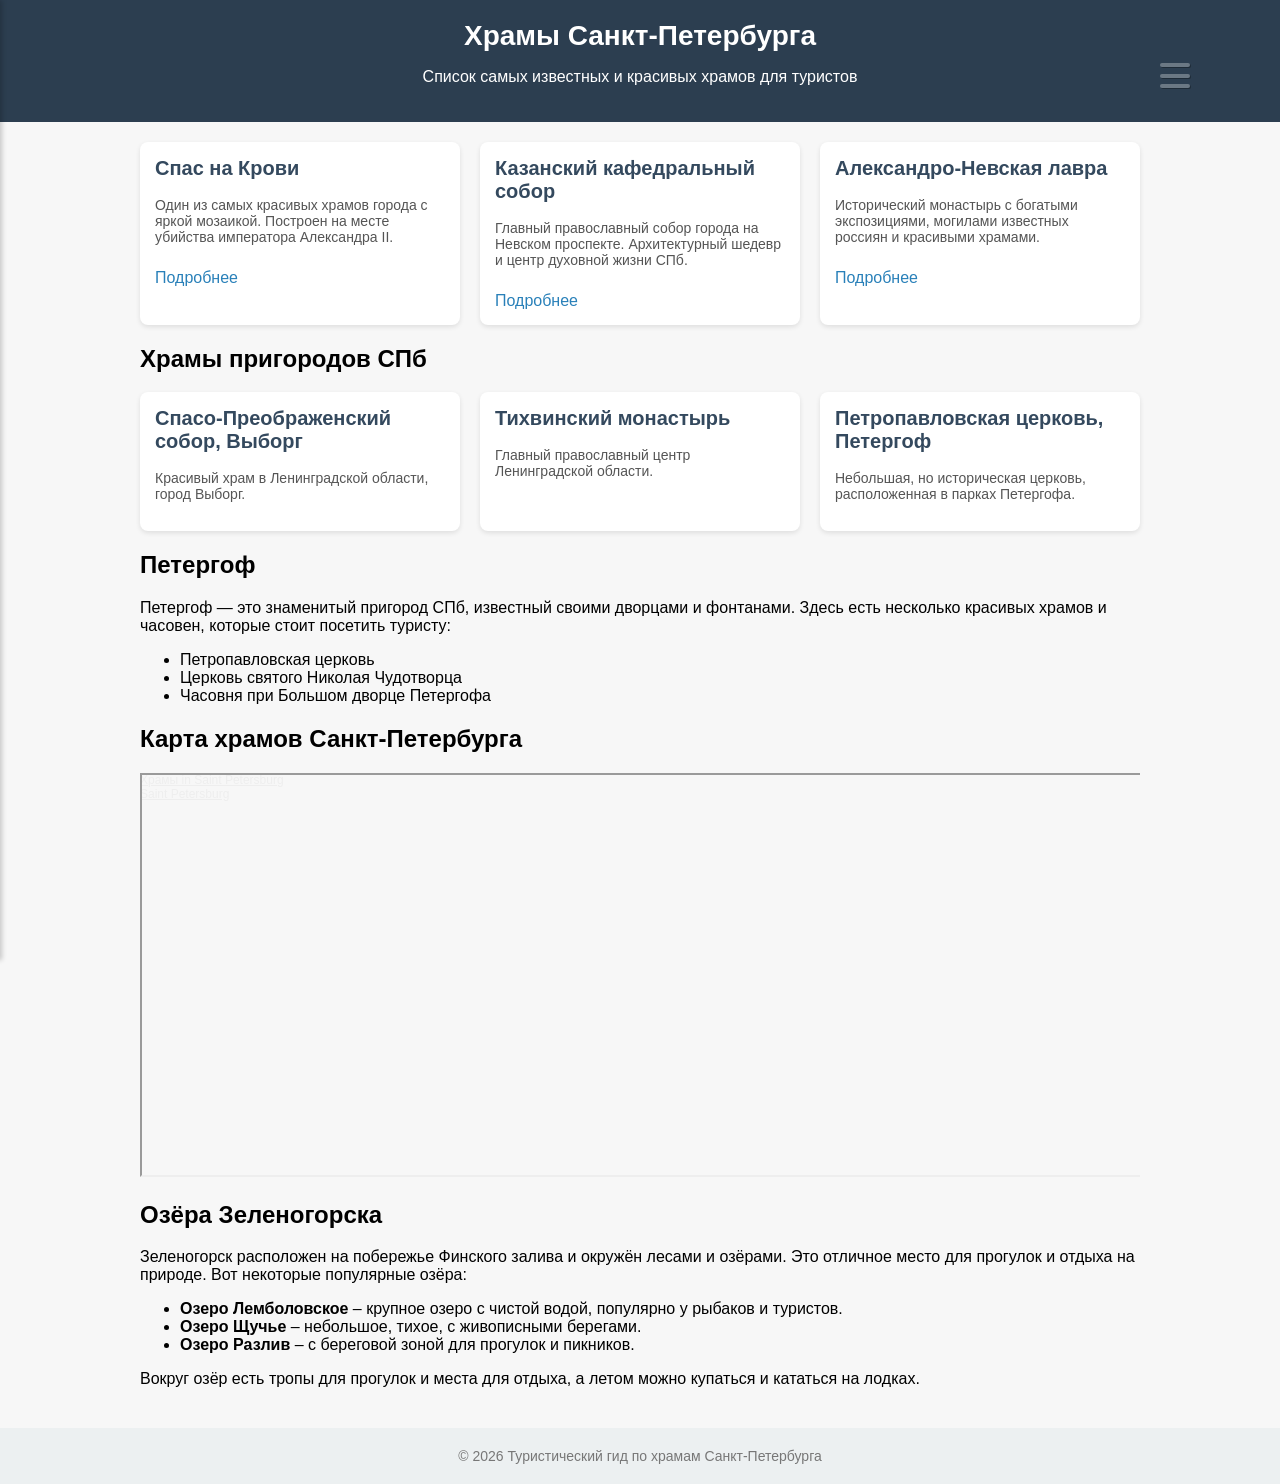
<file: index.html>
<!DOCTYPE html>
<html lang="ru">
<head>
  <meta charset="UTF-8">
  <meta name="viewport" content="width=device-width, initial-scale=1.0">
  <title>Храмы Санкт-Петербурга – Туристическая страница</title>
  <meta name="description" content="Путеводитель по православным храмам Санкт-Петербурга и Ленинградской области. Список храмов, карты, информация о Петергофе и озёрах Зеленогорска для туристов.">

  <!-- Структурированные данные для главной страницы -->
<script type="application/ld+json">
{
  "@context": "https://schema.org",
  "@type": "WebSite",
  "name": "Храмы СПб и Ленобласти",
  "url": "https://temples.fonolog.ru/",
  "description": "Путеводитель по православным храмам Санкт-Петербурга и Ленинградской области с картой и туристической информацией."
}
</script>

<!-- Пример структурированных данных для одного храма -->
<script type="application/ld+json">
{
  "@context": "https://schema.org",
  "@type": "Place",
  "name": "Спас на Крови",
  "address": {
    "@type": "PostalAddress",
    "streetAddress": "наб. канала Грибоедова, д.2Б",
    "addressLocality": "Санкт-Петербург",
    "postalCode": "191186",
    "addressCountry": "RU"
  },
  "geo": {
    "@type": "GeoCoordinates",
    "latitude": 59.9400,
    "longitude": 30.3289
  },
  "telephone": "+7 812 315-10-81",
  "url": "https://globus.aquaviva.ru/places/?search=Спас+на+Крови",
  "description": "Один из самых известных храмов СПб с яркой мозаикой и историей."
}
</script>
  <link rel="stylesheet" href="public/css/menu.css">
  <link rel="stylesheet" href="public/css/index.css">
  <link rel="shortcut icon" href="favicon.png" type="image/x-icon">
</head>
<body>
  <header>
    <h1>Храмы Санкт-Петербурга</h1>
    <p>Список самых известных и красивых храмов для туристов</p>
  </header>

  <main>
    <div class="temple-list">
      <div class="temple">
        <h2>Спас на Крови</h2>
        <p>Один из самых красивых храмов города с яркой мозаикой. Построен на месте убийства императора Александра II.</p>
        <a href="https://globus.aquaviva.ru/places/?search=Спас+на+Крови" target="_blank">Подробнее</a>
      </div>
      <div class="temple">
        <h2>Казанский кафедральный собор</h2>
        <p>Главный православный собор города на Невском проспекте. Архитектурный шедевр и центр духовной жизни СПб.</p>
        <a href="https://globus.aquaviva.ru/places/?search=Казанский+собор" target="_blank">Подробнее</a>
      </div>
      <div class="temple">
        <h2>Александро-Невская лавра</h2>
        <p>Исторический монастырь с богатыми экспозициями, могилами известных россиян и красивыми храмами.</p>
        <a href="https://globus.aquaviva.ru/places/?search=Александро-Невская+лавра" target="_blank">Подробнее</a>
      </div>
        
      <!-- Добавляй сюда новые храмы -->
    </div>

<h2>Храмы пригородов СПб</h2>
<div class="temple-list">
  <div class="temple">
    <h2>Спасо-Преображенский собор, Выборг</h2>
    <p>Красивый храм в Ленинградской области, город Выборг.</p>
  </div>
  <div class="temple">
    <h2>Тихвинский монастырь</h2>
    <p>Главный православный центр Ленинградской области.</p>
  </div>
  <div class="temple">
    <h2>Петропавловская церковь, Петергоф</h2>
    <p>Небольшая, но историческая церковь, расположенная в парках Петергофа.</p>
  </div>
</div>

<h2>Петергоф</h2>
<p>Петергоф — это знаменитый пригород СПб, известный своими дворцами и фонтанами. Здесь есть несколько красивых храмов и часовен, которые стоит посетить туристу:</p>
<ul>
  <li>Петропавловская церковь</li>
  <li>Церковь святого Николая Чудотворца</li>
  <li>Часовня при Большом дворце Петергофа</li>
</ul>
    <!-- <h2>Карта храмов СПб</h2> -->
    <h2 id="map">Карта храмов Санкт-Петербурга</h2>
<div style="width: 100%; height: 100%;">
 <div style="position:relative;overflow:hidden;"><a href="https://yandex.com/maps/2/saint-petersburg/search/%D0%A5%D1%80%D0%B0%D0%BC%D1%8B/?utm_medium=mapframe&utm_source=maps" style="color:#eee;font-size:12px;position:absolute;top:0px;">Храмы in Saint Petersburg</a><a href="https://yandex.com/maps/2/saint-petersburg/?utm_medium=mapframe&utm_source=maps" style="color:#eee;font-size:12px;position:absolute;top:14px;">Saint Petersburg</a><iframe src="https://yandex.com/map-widget/v1/?ll=30.300476%2C59.958088&mode=search&sll=30.300476%2C59.958088&sspn=0.416776%2C0.151301&text=%D0%A5%D1%80%D0%B0%D0%BC%D1%8B&z=11.6" width="100%" height="400" frameborder="1" allowfullscreen="true" style="position:relative;"></iframe></div>
</div>
<h2>Озёра Зеленогорска</h2>
<p>Зеленогорск расположен на побережье Финского залива и окружён лесами и озёрами. Это отличное место для прогулок и отдыха на природе. Вот некоторые популярные озёра:</p>

<ul>
  <li><strong>Озеро Лемболовское</strong> – крупное озеро с чистой водой, популярно у рыбаков и туристов.</li>
  <li><strong>Озеро Щучье</strong> – небольшое, тихое, с живописными берегами.</li>
  <li><strong>Озеро Разлив</strong> – с береговой зоной для прогулок и пикников.</li>
</ul>

<p>Вокруг озёр есть тропы для прогулок и места для отдыха, а летом можно купаться и кататься на лодках.</p>
  </main>

  <footer>
    © <span id="year"></span> Туристический гид по храмам Санкт-Петербурга
  </footer>
  <script defer src="public/js/main.js"></script>
</body>
</html>
</file>
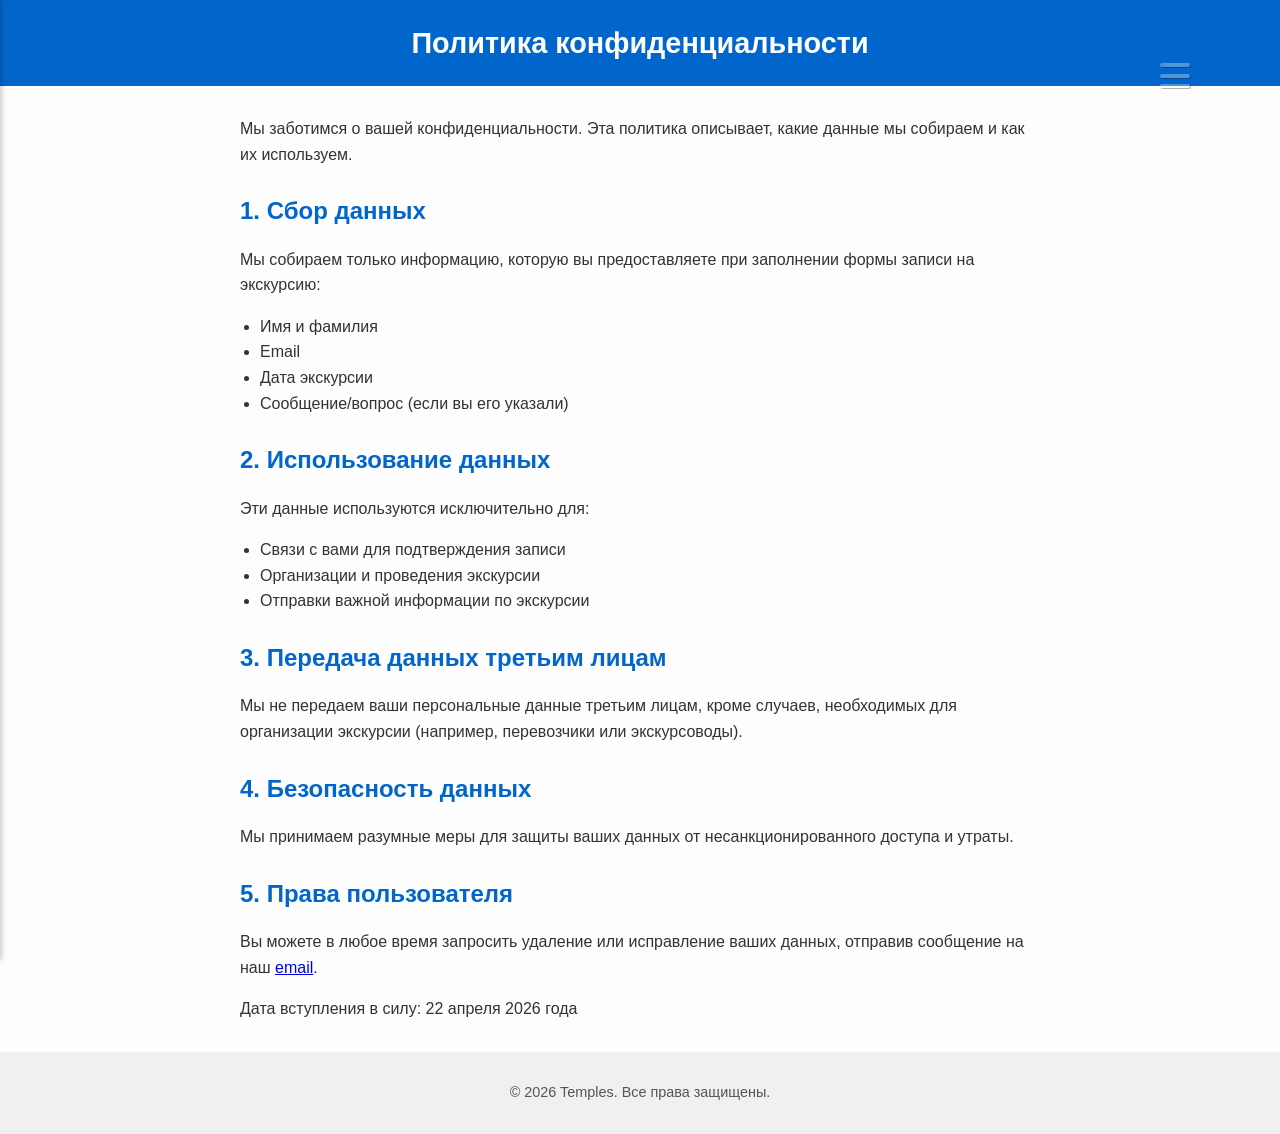
<file: privacy/index.html>
<!DOCTYPE html>
<html lang="ru">
<head>
  <meta charset="UTF-8">
  <meta name="viewport" content="width=device-width, initial-scale=1.0">
  <title>Политика конфиденциальности | Temples</title>
  <link rel="stylesheet" href="../public/css/privacy.css">
  <link rel="stylesheet" href="../public/css/menu.css">
</head>
<body>
  <header>
    <h1>Политика конфиденциальности</h1>
    
  </header>

  <main>
    <p>Мы заботимся о вашей конфиденциальности. Эта политика описывает, какие данные мы собираем и как их используем.</p>

    <h2>1. Сбор данных</h2>
    <p>Мы собираем только информацию, которую вы предоставляете при заполнении формы записи на экскурсию:</p>
    <ul>
      <li>Имя и фамилия</li>
      <li>Email</li>
      <li>Дата экскурсии</li>
      <li>Сообщение/вопрос (если вы его указали)</li>
    </ul>

    <h2>2. Использование данных</h2>
    <p>Эти данные используются исключительно для:</p>
    <ul>
      <li>Связи с вами для подтверждения записи</li>
      <li>Организации и проведения экскурсии</li>
      <li>Отправки важной информации по экскурсии</li>
    </ul>

    <h2>3. Передача данных третьим лицам</h2>
    <p>Мы не передаем ваши персональные данные третьим лицам, кроме случаев, необходимых для организации экскурсии (например, перевозчики или экскурсоводы).</p>

    <h2>4. Безопасность данных</h2>
    <p>Мы принимаем разумные меры для защиты ваших данных от несанкционированного доступа и утраты.</p>

    <h2>5. Права пользователя</h2>
    <p>Вы можете в любое время запросить удаление или исправление ваших данных, отправив сообщение на наш <a href="mailto:info@temples.fonolog.ru">email</a>.</p>

    <p>Дата вступления в силу: 22 апреля 2026 года</p>
  </main>

  <footer>
    <p>&copy; <span id="year"></span> Temples. Все права защищены.</p>
  </footer>
</body>
<script defer src="../public/js/main.js"></script>
</html>
</file>
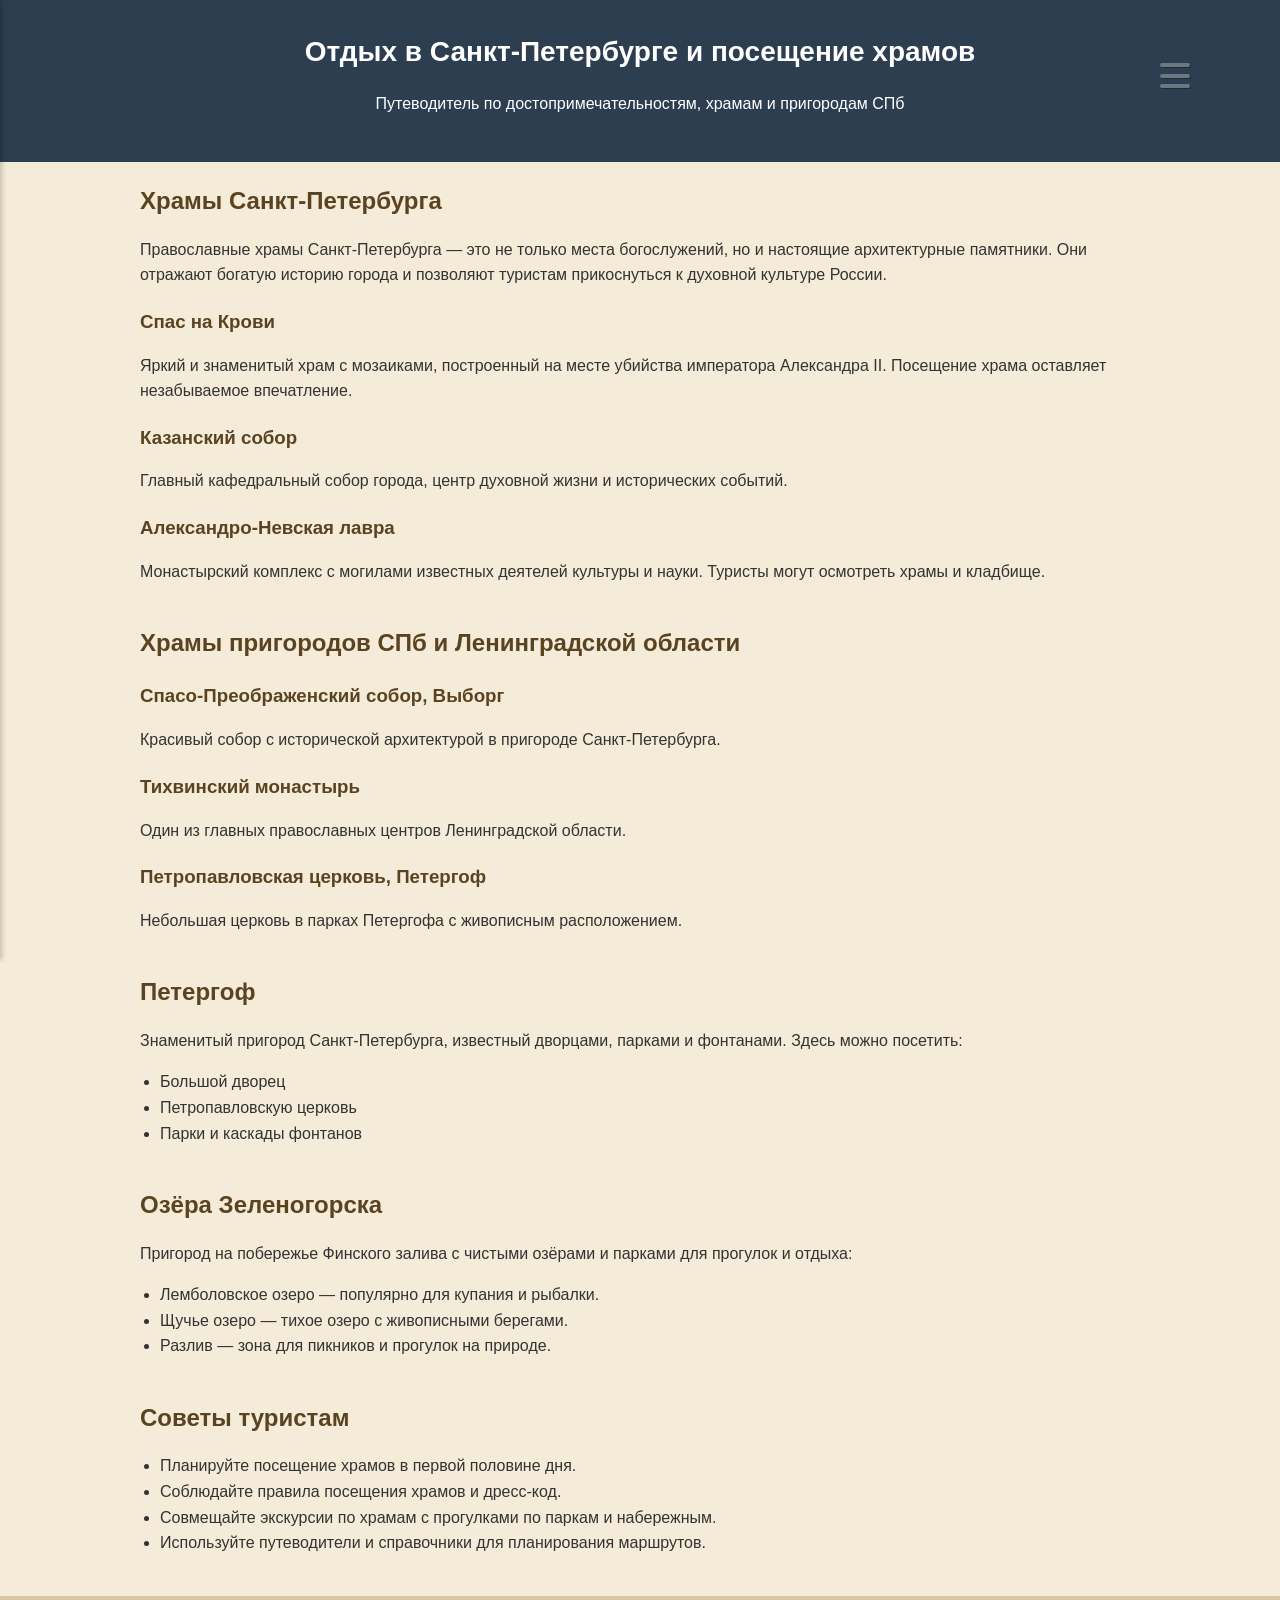
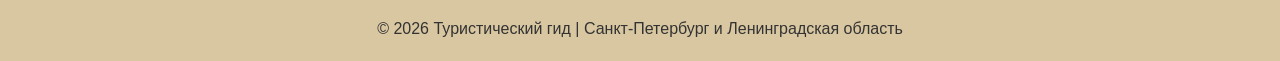
<file: article.html>
<!DOCTYPE html>
<html lang="ru">
<head>
<meta charset="UTF-8">
<meta name="viewport" content="width=device-width, initial-scale=1.0">
<title>Отдых в Санкт-Петербурге и посещение храмов</title>
<meta name="description" content="Туристическая статья о Санкт-Петербурге: отдых, достопримечательности, прогулки, православные храмы и экскурсии по пригородам.">
<style>
body {
  font-family: Arial, sans-serif;
  line-height: 1.6;
  margin: 0;
  padding: 0;
  background-color: #f4ecd8; /* песочный фон */
  color: #333;
}
header {
  background-color: #2c3e50;
  color: #2c3e50;
  text-align: center;
  padding: 30px 15px;
}
header h1 {
  margin: 0;
  font-size: 28px;
  color:white;
}
header > p{
    color:white;
}
main {
  max-width: 1000px;
  margin: 20px auto;
  padding: 0 15px;
}
section {
  margin-bottom: 40px;
}
h2 {
  color: #5a4321;
  margin-bottom: 15px;
}
h3 {
  color: #5a4321;
  margin-bottom: 10px;
}
ul {
  padding-left: 20px;
}
footer {
  text-align: center;
  padding: 20px;
  background-color: #d9c7a1;
  color: #333;
}
</style>
<link rel="stylesheet" href="public/css/menu.css">
<link rel="shortcut icon" href="favicon.png" type="image/x-icon">
</head>
<body>

<header>
<h1>Отдых в Санкт-Петербурге и посещение храмов</h1>
<p>Путеводитель по достопримечательностям, храмам и пригородам СПб</p>
</header>

<main>

<section>
<h2>Храмы Санкт-Петербурга</h2>
<p>Православные храмы Санкт-Петербурга — это не только места богослужений, но и настоящие архитектурные памятники. Они отражают богатую историю города и позволяют туристам прикоснуться к духовной культуре России.</p>
<h3>Спас на Крови</h3>
<p>Яркий и знаменитый храм с мозаиками, построенный на месте убийства императора Александра II. Посещение храма оставляет незабываемое впечатление.</p>
<h3>Казанский собор</h3>
<p>Главный кафедральный собор города, центр духовной жизни и исторических событий.</p>
<h3>Александро-Невская лавра</h3>
<p>Монастырский комплекс с могилами известных деятелей культуры и науки. Туристы могут осмотреть храмы и кладбище.</p>
</section>

<section>
<h2>Храмы пригородов СПб и Ленинградской области</h2>
<h3>Спасо-Преображенский собор, Выборг</h3>
<p>Красивый собор с исторической архитектурой в пригороде Санкт-Петербурга.</p>
<h3>Тихвинский монастырь</h3>
<p>Один из главных православных центров Ленинградской области.</p>
<h3>Петропавловская церковь, Петергоф</h3>
<p>Небольшая церковь в парках Петергофа с живописным расположением.</p>
</section>

<section>
<h2>Петергоф</h2>
<p>Знаменитый пригород Санкт-Петербурга, известный дворцами, парками и фонтанами. Здесь можно посетить:</p>
<ul>
<li>Большой дворец</li>
<li>Петропавловскую церковь</li>
<li>Парки и каскады фонтанов</li>
</ul>
</section>

<section>
<h2>Озёра Зеленогорска</h2>
<p>Пригород на побережье Финского залива с чистыми озёрами и парками для прогулок и отдыха:</p>
<ul>
<li>Лемболовское озеро — популярно для купания и рыбалки.</li>
<li>Щучье озеро — тихое озеро с живописными берегами.</li>
<li>Разлив — зона для пикников и прогулок на природе.</li>
</ul>
</section>

<section>
<h2>Советы туристам</h2>
<ul>
<li>Планируйте посещение храмов в первой половине дня.</li>
<li>Соблюдайте правила посещения храмов и дресс-код.</li>
<li>Совмещайте экскурсии по храмам с прогулками по паркам и набережным.</li>
<li>Используйте путеводители и справочники для планирования маршрутов.</li>
</ul>
</section>

</main>

<footer>
© <span id="year"></span> Туристический гид | Санкт-Петербург и Ленинградская область
</footer>

</body>

  <script defer src="public/js/main.js"></script>
</html>
</file>
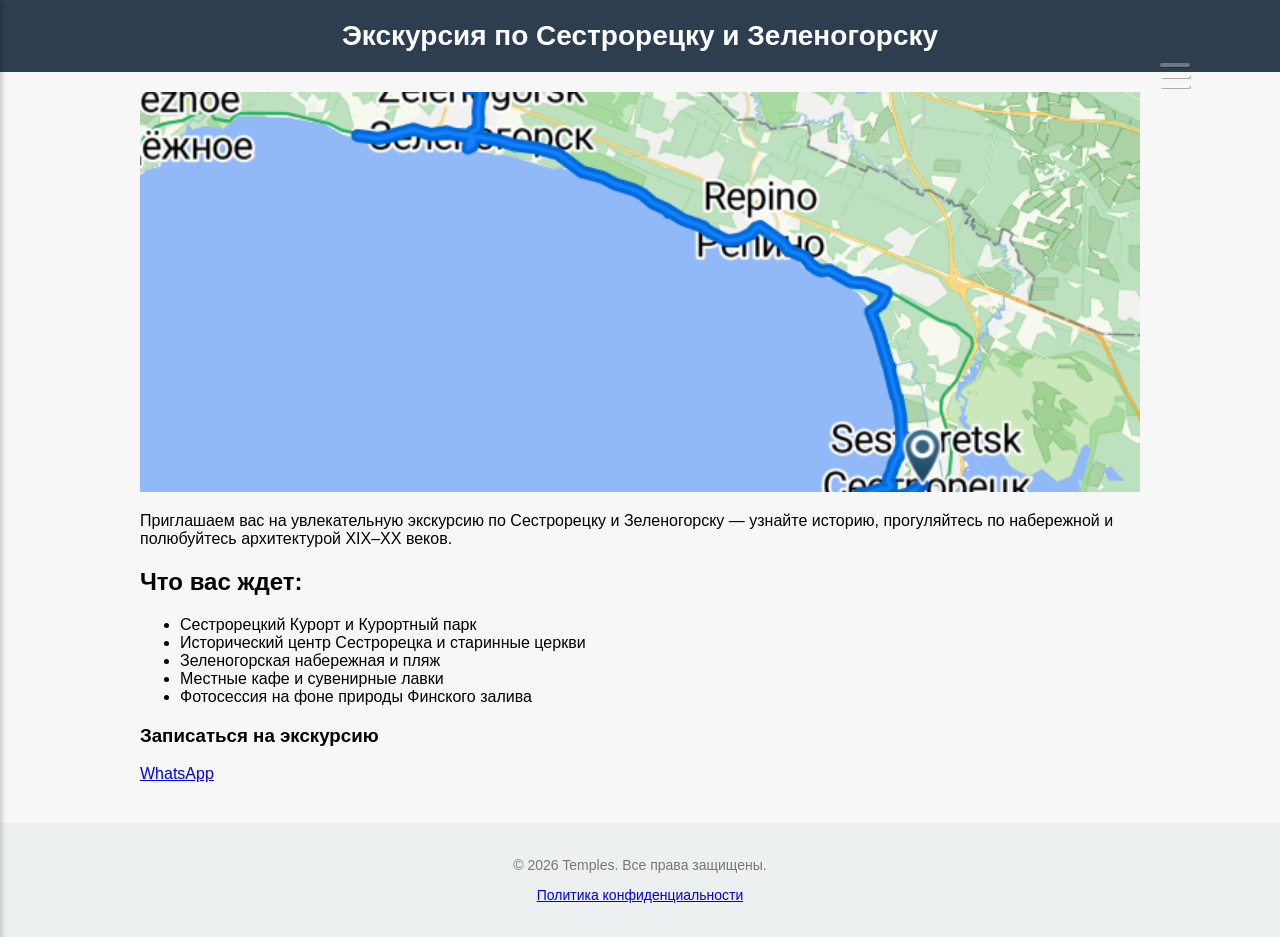
<file: excursion.html>
<!DOCTYPE html>
<html lang="ru">
<head>
  <meta charset="UTF-8">
  <meta name="viewport" content="width=device-width, initial-scale=1.0">
  <title>Экскурсия: Сестрорецк и Зеленогорск | Temples</title>
  <meta name="description" content="Организуем экскурсии в Сестрорецк и Зеленогорск. История, природа, архитектура. Планируйте ваш день с нами.">
  <link rel="stylesheet" href="public/css/menu.css">
  <link rel="stylesheet" href="public/css/index.css">
  <link rel="shortcut icon" href="favicon.png" type="image/x-icon">
</head>
<body>
  <header>
    <h1>Экскурсия по Сестрорецку и Зеленогорску</h1>
    <!-- <nav>
      <ul>
        <li><a href="/">Главная</a></li>
        <li><a href="/temples">Храмы СПб</a></li>
        <li><a href="/excursions">Экскурсии</a></li>
      </ul>
    </nav> -->
  </header>

  <main>
    <section id="intro">
    <img src="public/img/excursion.png" alt="Сестрорецк и Зеленогорск" style="width:100%; max-height:400px; object-fit:cover;">
    <p>Приглашаем вас на увлекательную экскурсию по Сестрорецку и Зеленогорску — узнайте историю, прогуляйтесь по набережной и полюбуйтесь архитектурой XIX–XX веков.</p>
  </section>

  <section id="places">
    <h2>Что вас ждет:</h2>
    <ul>
      <li>Сестрорецкий Курорт и Курортный парк</li>
      <li>Исторический центр Сестрорецка и старинные церкви</li>
      <li>Зеленогорская набережная и пляж</li>
      <li>Местные кафе и сувенирные лавки</li>
      <li>Фотосессия на фоне природы Финского залива</li>
    </ul>
  </section>

  <!-- <section id="booking">
    <h2>Записаться на экскурсию</h2>
    <form action="/book" method="post">
      <label for="name">Ваше имя:</label>
      <input type="text" id="name" name="name" required>
      
      <label for="email">Email:</label>
      <input type="email" id="email" name="email" required>
      
      <label for="date">Дата экскурсии:</label>
      <input type="date" id="date" name="date" required>
      
      <label for="message">Сообщение:</label>
      <textarea id="message" name="message" rows="4"></textarea>
      
      <button type="submit">Отправить</button>
    </form>
  </section> -->
  <h3>Записаться на экскурсию</h3>
  <a href="https:// wa.me/+79810287978">WhatsApp</a>
  </main>
  <footer>
    <p>&copy; 2026 Temples. Все права защищены.</p>
    <p><a href="/privacy">Политика конфиденциальности</a></p>
  </footer>
</body>
<script defer src="public/js/main.js"></script>
</html>
</file>
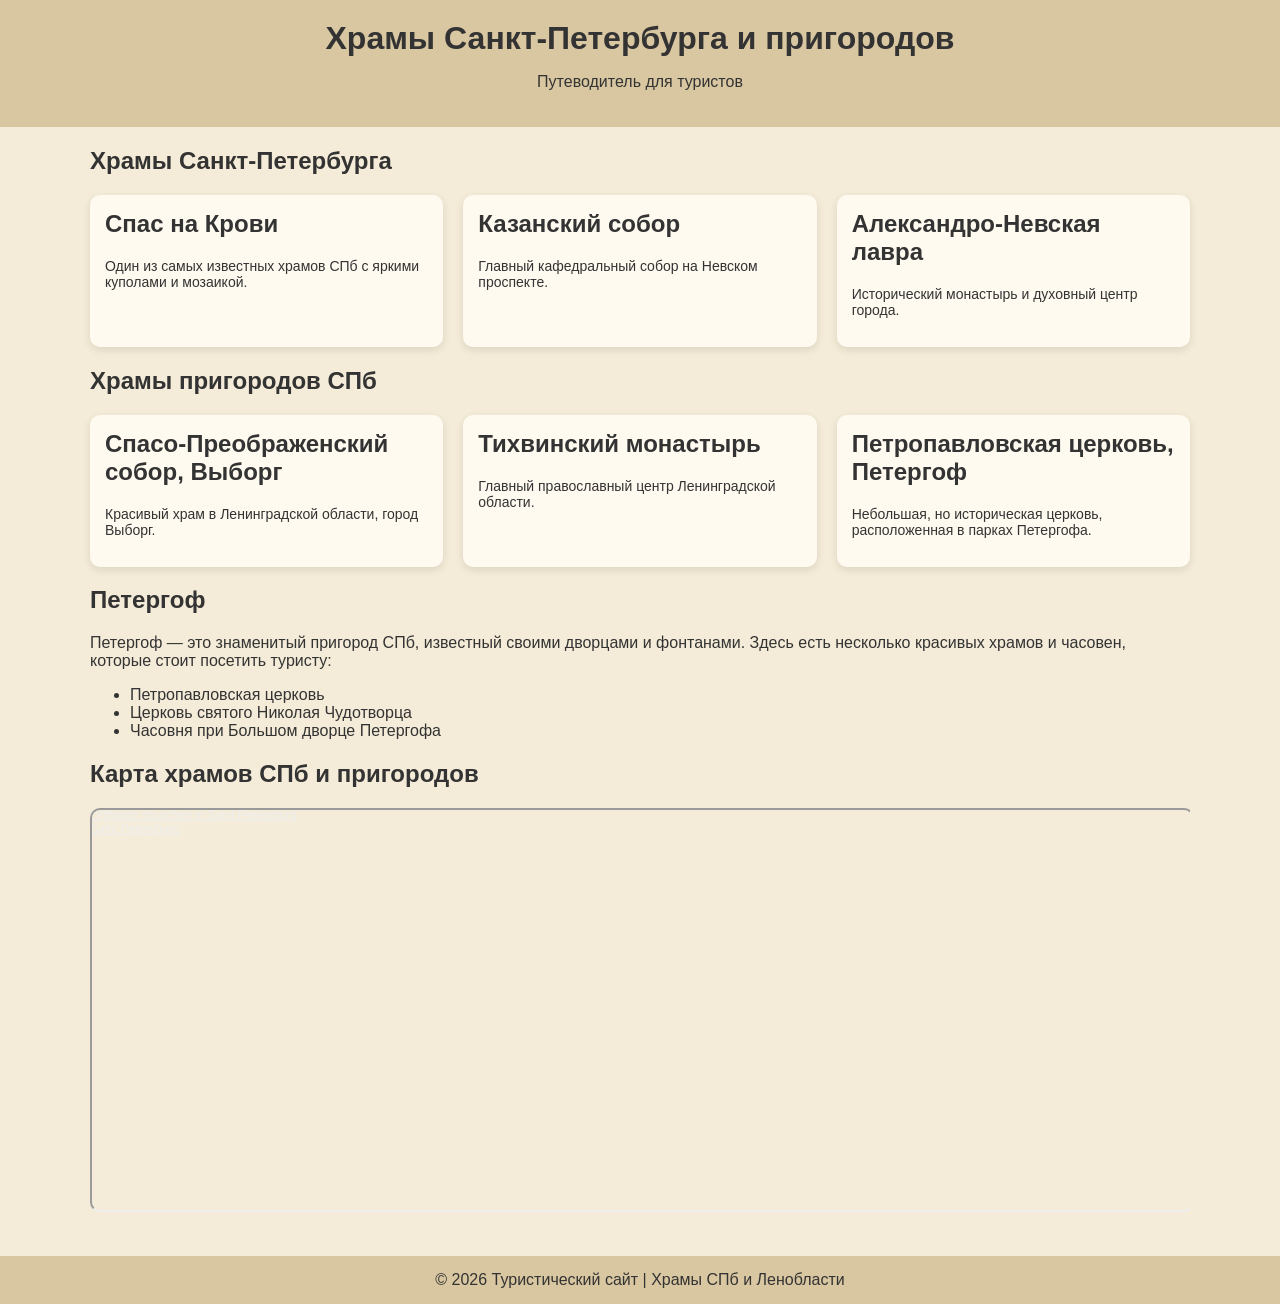
<file: index2.html>
<!DOCTYPE html>
<html lang="ru">
<head>
<meta charset="UTF-8">
<meta name="viewport" content="width=device-width, initial-scale=1.0">
<title>Храмы СПб и пригородов</title>
<style>
body {margin:0; font-family: Arial; background:#f4ecd8; color:#333;}
header {background:#d9c7a1; padding:20px; text-align:center;}
header h1 {margin:0;}
main {max-width:1100px; margin:20px auto; padding:0 15px;}
.grid {display:grid; grid-template-columns:repeat(auto-fit, minmax(280px,1fr)); gap:20px;}
.card {background:#fffaf0; padding:15px; border-radius:10px; box-shadow:0 3px 8px rgba(0,0,0,0.1);}
.card h2 {margin-top:0;}
.card p {font-size:14px;}
.map {margin-top:30px;}
iframe {border-radius:10px;}
footer {margin-top:40px; padding:15px; text-align:center; background:#d9c7a1;}
</style>
  <link rel="shortcut icon" href="favicon.png" type="image/x-icon">

</head>
<body>

<header>
  <h1>Храмы Санкт-Петербурга и пригородов</h1>
  <p>Путеводитель для туристов</p>
</header>

<main>

<h2>Храмы Санкт-Петербурга</h2>
<div class="grid">
  <div class="card">
    <h2>Спас на Крови</h2>
    <p>Один из самых известных храмов СПб с яркими куполами и мозаикой.</p>
  </div>
  <div class="card">
    <h2>Казанский собор</h2>
    <p>Главный кафедральный собор на Невском проспекте.</p>
  </div>
  <div class="card">
    <h2>Александро-Невская лавра</h2>
    <p>Исторический монастырь и духовный центр города.</p>
  </div>
</div>

<h2>Храмы пригородов СПб</h2>
<div class="grid">
  <div class="card">
    <h2>Спасо-Преображенский собор, Выборг</h2>
    <p>Красивый храм в Ленинградской области, город Выборг.</p>
  </div>
  <div class="card">
    <h2>Тихвинский монастырь</h2>
    <p>Главный православный центр Ленинградской области.</p>
  </div>
  <div class="card">
    <h2>Петропавловская церковь, Петергоф</h2>
    <p>Небольшая, но историческая церковь, расположенная в парках Петергофа.</p>
  </div>
</div>

<h2>Петергоф</h2>
<p>Петергоф — это знаменитый пригород СПб, известный своими дворцами и фонтанами. Здесь есть несколько красивых храмов и часовен, которые стоит посетить туристу:</p>
<ul>
  <li>Петропавловская церковь</li>
  <li>Церковь святого Николая Чудотворца</li>
  <li>Часовня при Большом дворце Петергофа</li>
</ul>

<h2>Карта храмов СПб и пригородов</h2>
<!-- <div class="map">
  <iframe src="https://yandex.ru/map-widget/v1/?um=constructor%3Af7c3b8b5d3f1a9a7b6c5e4d3f2b1c0a9&source=constructor" width="100%" height="500"></iframe>
</div> -->
<div style="position:relative;overflow:hidden;"><a href="https://yandex.ru/maps/2/saint-petersburg/search/Orthodox%20churches/?utm_medium=mapframe&utm_source=maps" style="color:#eee;font-size:12px;position:absolute;top:0px;">Orthodox churches in Saint Petersburg</a><a href="https://yandex.ru/maps/2/saint-petersburg/?utm_medium=mapframe&utm_source=maps" style="color:#eee;font-size:12px;position:absolute;top:14px;">Saint Petersburg</a><iframe src="https://yandex.ru/map-widget/v1/?display-text=Orthodox%20churches&filter=alternate_vertical%3ARequestWindow&ll=30.334005%2C59.977649&mode=search&sctx=ZAAAAAgBEAAaKAoSCY9WtaSjUD5AEQgB%2BRIq%[base64]%2BPQFmrKt29EEmIr1huMFx%2FKZ5APS477hywTfzPD%2F3v39kKwBpLrVugXftff3BLigxfoDr8Wt7KAGidy0iASbzrKMBOO7%2B44E6pPN%2BwTy9%2FKgBtiJ7LoEn6nQgp0Gs%2F%2Bk05UEhPbB8wOpn5WD1gWo0rn3A4Dy4%2FIDge%2BwkQTuzZLqA%2BPNy4MEggIZY2F0ZWdvcnlfaWQ6KDUzNDM2NTE5NzkxKYoCCzUzNDM2NTE5NzkxkgIAmgIMZGVza3RvcC1tYXBzqgIKMTEzOTA2Nzc5NQ%3D%3D&sll=30.334005%2C59.977649&sspn=0.833551%2C0.302423&text=category_id%3A%2853436519791%29&z=10.6" width="100%" height="400" frameborder="1" allowfullscreen="true" style="position:relative;"></iframe></div>
</main>

<footer>
© <span id="year"></span> Туристический сайт | Храмы СПб и Ленобласти
</footer>

</body>
<script>
    document.querySelector("#year").innerHTML= new Date().getFullYear();
</script>
</html>
</file>
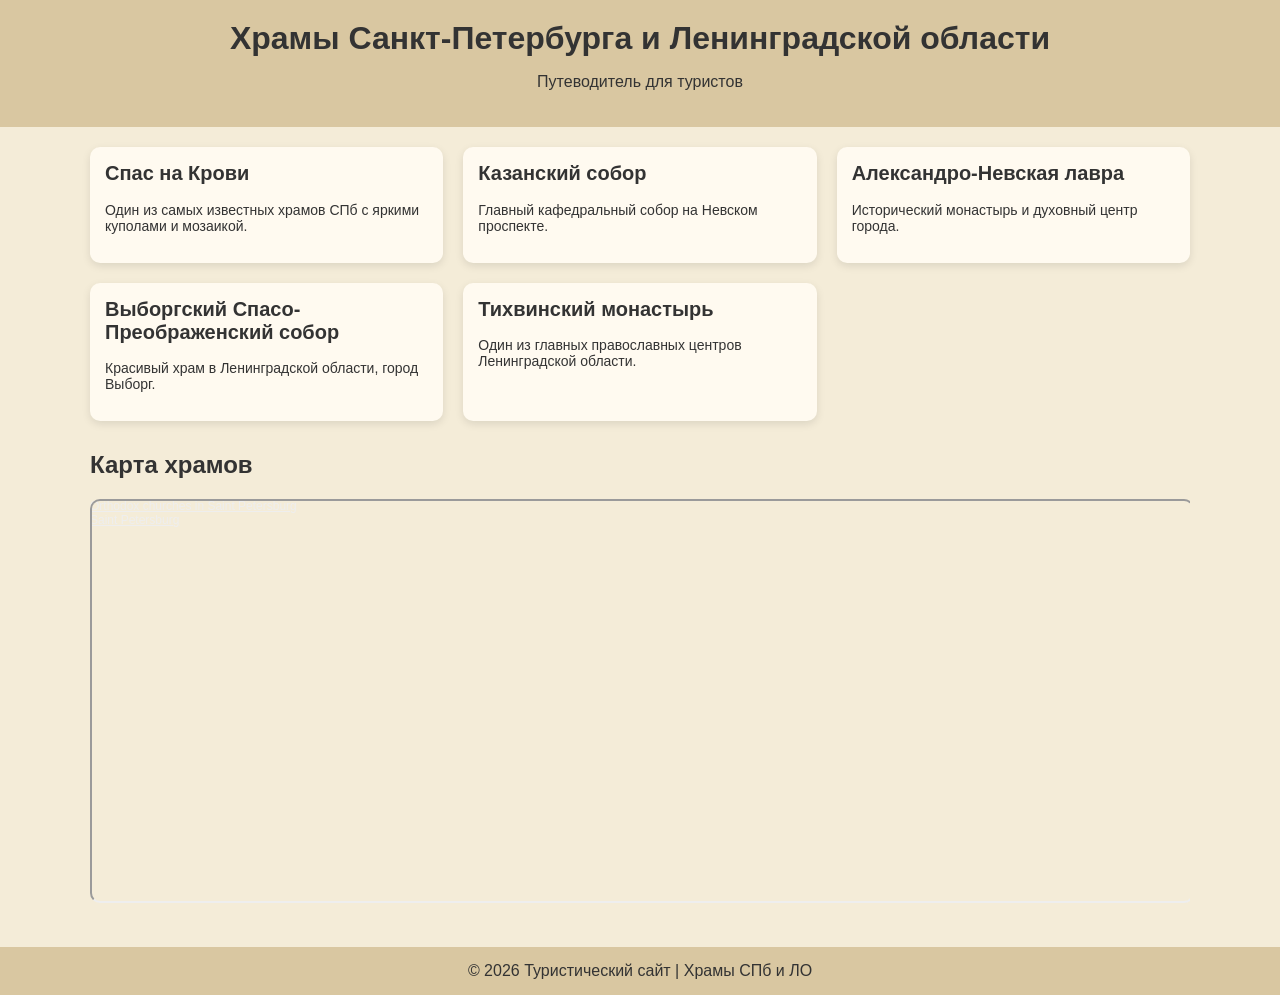
<file: pesochek.html>
<!DOCTYPE html>
<html lang="ru">
<head>
<meta charset="UTF-8">
<meta name="viewport" content="width=device-width, initial-scale=1.0">
<title>Храмы СПб и Ленинградской области</title>

<style>
body {
  margin: 0;
  font-family: Arial, sans-serif;
  background: #f4ecd8; /* песочный фон */
  color: #333;
}

header {
  background: #d9c7a1;
  padding: 20px;
  text-align: center;
}

header h1 {
  margin: 0;
}

main {
  max-width: 1100px;
  margin: 20px auto;
  padding: 0 15px;
}

.grid {
  display: grid;
  grid-template-columns: repeat(auto-fit, minmax(280px, 1fr));
  gap: 20px;
}

.card {
  background: #fffaf0;
  padding: 15px;
  border-radius: 10px;
  box-shadow: 0 3px 8px rgba(0,0,0,0.1);
}

.card h2 {
  margin-top: 0;
  font-size: 20px;
}

.card p {
  font-size: 14px;
}

.map {
  margin-top: 30px;
}

iframe {
  border-radius: 10px;
}

footer {
  margin-top: 40px;
  padding: 15px;
  text-align: center;
  background: #d9c7a1;
}
</style>
<link rel="shortcut icon" href="sand.png" type="image/x-icon">
</head>

<body>

<header>
  <h1>Храмы Санкт-Петербурга и Ленинградской области</h1>
  <p>Путеводитель для туристов</p>
</header>

<main>

<div class="grid">

  <div class="card">
    <h2>Спас на Крови</h2>
    <p>Один из самых известных храмов СПб с яркими куполами и мозаикой.</p>
  </div>

  <div class="card">
    <h2>Казанский собор</h2>
    <p>Главный кафедральный собор на Невском проспекте.</p>
  </div>

  <div class="card">
    <h2>Александро-Невская лавра</h2>
    <p>Исторический монастырь и духовный центр города.</p>
  </div>

  <div class="card">
    <h2>Выборгский Спасо-Преображенский собор</h2>
    <p>Красивый храм в Ленинградской области, город Выборг.</p>
  </div>

  <div class="card">
    <h2>Тихвинский монастырь</h2>
    <p>Один из главных православных центров Ленинградской области.</p>
  </div>

</div>

<div class="map">
  <h2>Карта храмов</h2>

  <!-- Яндекс карта -->
  <div style="position:relative;overflow:hidden;"><a href="https://yandex.com/maps/2/saint-petersburg/search/Orthodox%20churches/?utm_medium=mapframe&utm_source=maps" style="color:#eee;font-size:12px;position:absolute;top:0px;">Orthodox churches in Saint Petersburg</a><a href="https://yandex.com/maps/2/saint-petersburg/?utm_medium=mapframe&utm_source=maps" style="color:#eee;font-size:12px;position:absolute;top:14px;">Saint Petersburg</a><iframe src="https://yandex.com/map-widget/v1/?display-text=Orthodox%20churches&ll=30.165925%2C59.741115&mode=search&sll=30.165924%2C59.739178&text=category_id%3A%2853436519791%29&z=9" width="100%" height="400" frameborder="1" allowfullscreen="true" style="position:relative;"></iframe></div>

</div>

</main>

<footer>
  © <span id="year"></span> Туристический сайт | Храмы СПб и ЛО
</footer>

</body>
<script>
    document.querySelector("#year").innerHTML= new Date().getFullYear();
</script>
</html>
</file>
<file: public/css/menu.css>
/* body{ margin: 0;
  font-family: Arial, sans-serif;
}
header {
  background-color: #d9c7a1;
  padding: 15px;
  position: relative;
} */
.burger {
  width: 30px;
  height: 25px;
  display: flex;
  flex-direction: column;
  justify-content: space-between;
  cursor: pointer;

  float: right;
  position: fixed;
  right: 7%;
  top:7%;
  opacity: 0.3;
  z-index: 999;
}
.burger span {
  display: block;
  height: 4px;
  background: white;
  border-radius: 2px;
  box-shadow:black  1px 1px ;
}
.menu {
  position: fixed;
  top: 0;
  left: -250px;
  width: 250px;
  height: 100%;
  background-color: #fffaf0;
  box-shadow: 2px 0 5px rgba(0,0,0,0.2);
  padding-top: 60px;
  transition: left 0.3s ease;
  z-index: 1000;
}
.menu.active {
  left: 0;
}
.menu ul {
  list-style: none;
  padding: 0;
  margin: 0;
}
.menu ul li {
  padding: 15px 20px;
  border-bottom: 1px solid #ccc;
  cursor: pointer;
}
.menu ul li:hover {
  background-color: #f0e4c2;
}
</file>
<file: public/css/index.css>
body {
      font-family: Arial, sans-serif;
      margin: 0;
      padding: 0;
      background: #f7f7f7;
    }
    header {
      background-color: #2c3e50;
      color: white;
      padding: 20px;
      text-align: center;
    }
    header h1 {
      margin: 0;
      font-size: 28px;
    }
    main {
      max-width: 1000px;
      margin: 20px auto;
      padding: 0 20px;
    }
    .temple-list {
      display: grid;
      grid-template-columns: repeat(auto-fit, minmax(280px, 1fr));
      gap: 20px;
    }
    .temple {
      background: white;
      padding: 15px;
      border-radius: 8px;
      box-shadow: 0 2px 5px rgba(0,0,0,0.1);
    }
    .temple h2 {
      margin-top: 0;
      font-size: 20px;
      color: #34495e;
    }
    .temple p {
      font-size: 14px;
      color: #555;
    }
    .temple a {
      display: inline-block;
      margin-top: 10px;
      color: #2980b9;
      text-decoration: none;
    }
    .temple a:hover {
      text-decoration: underline;
    }
    footer {
      text-align: center;
      padding: 20px;
      font-size: 14px;
      color: #777;
      background: #ecf0f1;
      margin-top: 40px;
    }
</file>
<file: public/css/privacy.css>
/* Общие настройки */
body {
    font-family: 'Segoe UI', Tahoma, Geneva, Verdana, sans-serif;
    line-height: 1.6;
    color: #333;
    background-color: #fdfdfd;
    margin: 0;
    padding: 0;
}

/* Header */
header {
    background-color: #0066cc;
    color: #fff;
    padding: 20px 10px;
    text-align: center;
}

header h1 {
    margin: 0;
    font-size: 1.8rem;
}

header nav ul {
    list-style: none;
    padding: 0;
    margin: 10px 0 0 0;
    display: flex;
    justify-content: center;
    gap: 20px;
}

header nav ul li a {
    color: #fff;
    text-decoration: none;
    font-weight: bold;
}

header nav ul li a:hover {
    text-decoration: underline;
}

/* Main content */
main {
    max-width: 800px;
    margin: 30px auto;
    padding: 0 20px;
}

main h2 {
    color: #0066cc;
    margin-top: 25px;
    margin-bottom: 10px;
}

main p, main ul {
    margin-bottom: 15px;
}

main ul {
    padding-left: 20px;
}

/* Footer */
footer {
    text-align: center;
    background-color: #f0f0f0;
    padding: 15px 10px;
    font-size: 0.9rem;
    color: #555;
}

footer a {
    color: #0066cc;
    text-decoration: none;
}

footer a:hover {
    text-decoration: underline;
}

/* Адаптивность */
@media (max-width: 600px) {
    header nav ul {
        flex-direction: column;
        gap: 10px;
    }

    main {
        padding: 0 10px;
    }
}
</file>
